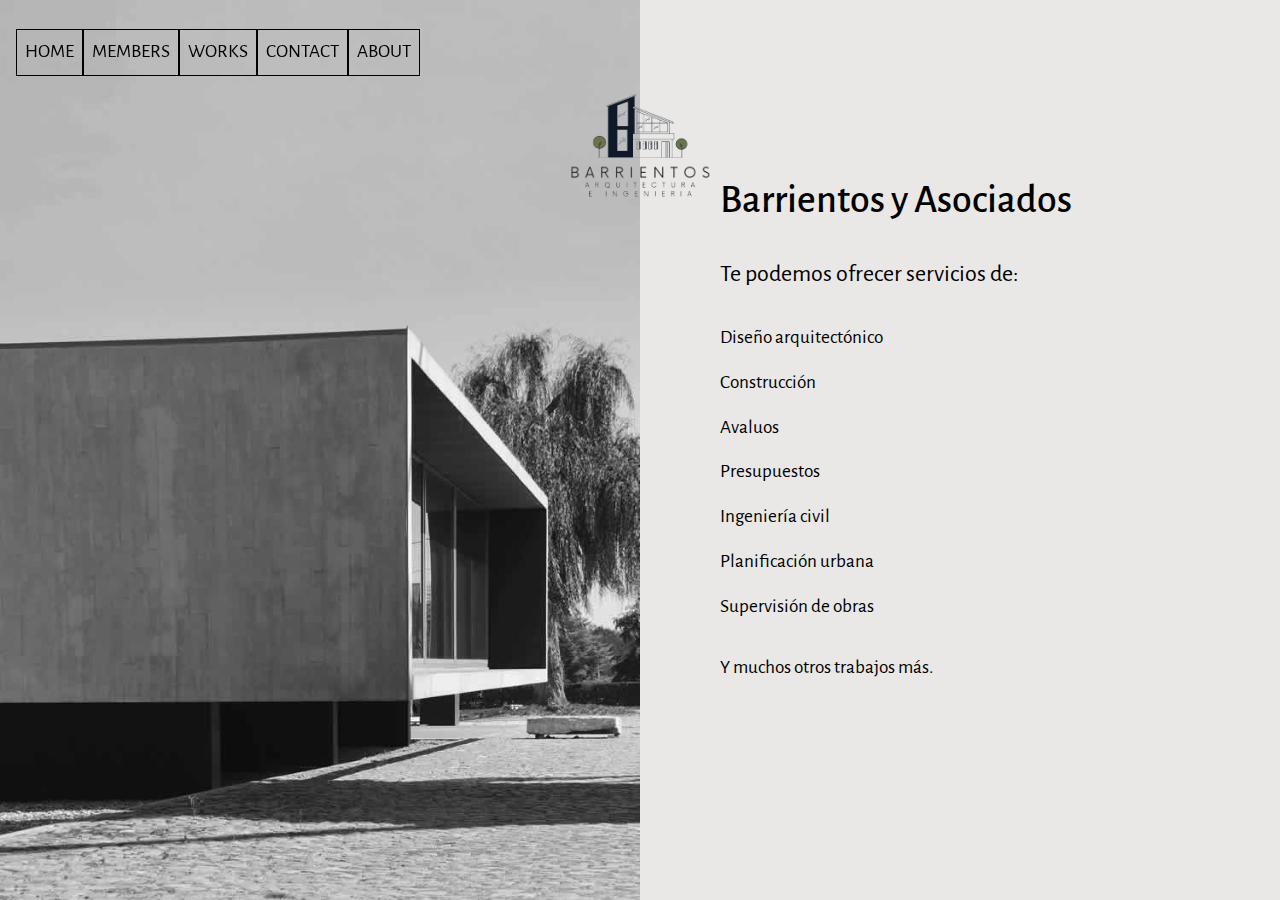
<file: index.html>
<!DOCTYPE html>
<html lang="en" class="no-js">
  <head>
    <!-- Meta -->
    <title>Home</title>
    <meta charset="UTF-8" />
    <meta name="description" content="Free HTML template" />
    <meta name="keywords" content="HTML, template, free" />
    <meta name="author" content="Nicola Tolin" />
    <meta name="viewport" content="width=device-width, initial-scale=1.0" />
    <!-- Styles -->
    <link
      rel="apple-touch-icon"
      sizes="180x180"
      href="./img/favicon_io (1)/apple-touch-icon.png"
    />
    <link
      rel="icon"
      type="image/png"
      sizes="32x32"
      href="./img/favicon_io (1)/favicon-32x32.png"
    />
    <link
      rel="icon"
      type="image/png"
      sizes="16x16"
      href="./img/favicon_io (1)/favicon-16x16.png"
    />
    <link rel="manifest" href="/site.webmanifest" />
    <link
      href="vendor/bootstrap/css/bootstrap.min.css"
      rel="stylesheet"
      type="text/css"
    />
    <link href="vendor/animate/animate.css" rel="stylesheet" type="text/css" />
    <link href="css/style.css" rel="stylesheet" type="text/css" />
  </head>
  <body>
    <nav class="navbar navbar-expand-lg navbar-dark">
      <a class="navbar-brand mx-auto" href="index.html">
        <img
          src="img/logoBarrientos-removebg-preview.png"
          height="220"
          alt="Logo"
        />
      </a>
      <div
        id="toggler"
        class="wrapper custom-toggler navbar-toggler"
        data-toggle="collapse"
        data-target=".navbar-collapse"
      >
        <div class="menu-toggle">
          <span class="icon-bars custom-toggler navbar-toggler-icon"></span>
        </div>
      </div>
      <div id="toggle-nav" class="navbar-collapse collapse">
         <ul class="navbar-nav">
            <li class="nav-item">
              <a
                class="nav-link"
                href="index.html
                "
                >Home</a
              >
            </li>
            <li class="nav-item">
              <a class="nav-link" href="studio.html">Members</a>
            </li>
            <li class="nav-item">
              <a class="nav-link" href="works.html">Works</a>
            </li>
            <li class="nav-item">
              <a class="nav-link" href="contact.html">Contact</a>
            </li>
            <li class="nav-item">
              <a class="nav-link" href="about.html">About</a>
            </li>
          </ul>
        <div id="social">
          <p>
            Your it to gave life whom as. Favourable dissimilar resolution led
            for and had.
          </p>
        </div>
      </div>
    </nav>
    <div class="Container">
      <div class="Content">
        <div class="Wrapper">
          <div
            class="LeftContent col-xl-6 col-sm-12 split-image-left background-1"
          ></div>
          <div class="RightContent col-xl-6 col-sm-12 split-image-right">
            <div class="row justify-content-center">
              <div class="col-9">
                <div class="row">
                  <div class="">
                    <h1 class="title">Barrientos y Asociados</h1>
                    <p class="services">Te podemos ofrecer servicios de:</p>
                    <ul class="list">
                      <li class="item">Diseño arquitectónico</li>
                      <li class="item">Construcción</li>
                      <li class="item">Avaluos</li>
                      <li class="item">Presupuestos</li>
                      <li class="item">Ingeniería civil</li>
                      <li class="item">Planificación urbana</li>
                      <li class="item">Supervisión de obras</li>
                    </ul>
                    <p class="more-services">Y muchos otros trabajos más.</p>
                  </div>
                </div>
              </div>
            </div>
          </div>
        </div>
      </div>
    </div>
    <!-- Javascript -->
    <script src="vendor/jquery.min.js"></script>
    <script src="vendor/bootstrap/js/bootstrap.min.js"></script>
    <script src="vendor/wow/wow.js"></script>
    <script src="js/script.js"></script>
    <script>
      new WOW().init();
    </script>
    <!-- End Javascript -->
  </body>
</html>
</file>
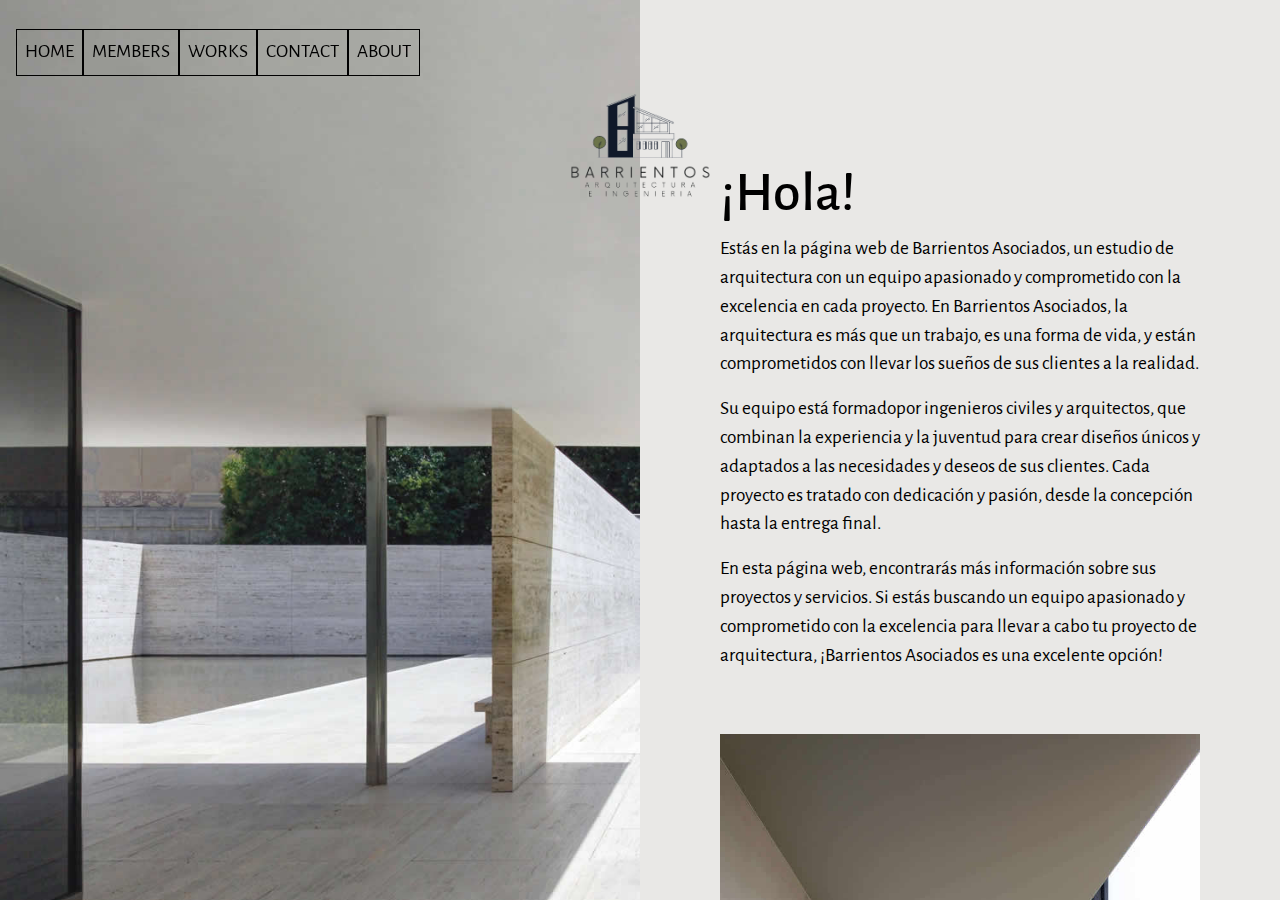
<file: about.html>
<!DOCTYPE html>
<html lang="en" class="no-js">
  <head>
    <!-- Meta -->
    <title>About</title>
    <meta charset="UTF-8" />
    <meta name="description" content="Free HTML template" />
    <meta name="keywords" content="HTML, template, free" />
    <meta name="author" content="Nicola Tolin" />
    <meta name="viewport" content="width=device-width, initial-scale=1.0" />
    <!-- Styles -->
    <link
      rel="apple-touch-icon"
      sizes="180x180"
      href="./img/favicon_io (1)/apple-touch-icon.png"
    />
    <link
      rel="icon"
      type="image/png"
      sizes="32x32"
      href="./img/favicon_io (1)/favicon-32x32.png"
    />
    <link
      rel="icon"
      type="image/png"
      sizes="16x16"
      href="./img/favicon_io (1)/favicon-16x16.png"
    />
    <link rel="manifest" href="/site.webmanifest" />
    <link
      href="vendor/bootstrap/css/bootstrap.min.css"
      rel="stylesheet"
      type="text/css"
    />
    <link href="vendor/animate/animate.css" rel="stylesheet" type="text/css" />
    <link href="css/style.css" rel="stylesheet" type="text/css" />
  </head>
  <body>
    <nav class="navbar navbar-expand-lg navbar-dark">
      <a class="navbar-brand mx-auto" href="index.html">
        <img
          src="img/logoBarrientos-removebg-preview.png"
          height="220"
          alt="Logo"
        />
      </a>
      <div
        id="toggler"
        class="wrapper custom-toggler navbar-toggler"
        data-toggle="collapse"
        data-target=".navbar-collapse"
      >
        <div class="menu-toggle">
          <span class="icon-bars custom-toggler navbar-toggler-icon"></span>
        </div>
      </div>
      <div id="toggle-nav" class="navbar-collapse collapse">
        <ul class="navbar-nav">
          <li class="nav-item">
            <a
              class="nav-link"
              href="index.html
                "
              >Home</a
            >
          </li>
          <li class="nav-item">
            <a class="nav-link" href="studio.html">Members</a>
          </li>
          <li class="nav-item">
            <a class="nav-link" href="works.html">Works</a>
          </li>
          <li class="nav-item">
            <a class="nav-link" href="contact.html">Contact</a>
          </li>
          <li class="nav-item">
            <a class="nav-link" href="about.html">About</a>
          </li>
        </ul>
        <div id="social">
          <p>
            Your it to gave life whom as. Favourable dissimilar resolution led
            for and had.
          </p>
        </div>
      </div>
    </nav>
    <div class="Container">
      <div class="Content">
        <div class="Wrapper">
          <div
            class="LeftContent col-xl-6 col-sm-12 split-image-left background-2"
          ></div>
          <div class="RightContent col-xl-6 col-sm-12 split-image-right">
            <div class="row justify-content-center">
              <div class="col-9">
                <div class="row">
                  <div>
                    <h1>¡Hola!</h1>
                    <p>
                      Estás en la página web de Barrientos Asociados, un estudio
                      de arquitectura con un equipo apasionado y comprometido
                      con la excelencia en cada proyecto. En Barrientos
                      Asociados, la arquitectura es más que un trabajo, es una
                      forma de vida, y están comprometidos con llevar los sueños
                      de sus clientes a la realidad.
                    </p>
                    <p>
                      Su equipo está formadopor ingenieros civiles y
                      arquitectos, que combinan la experiencia y la juventud
                      para crear diseños únicos y adaptados a las necesidades y
                      deseos de sus clientes. Cada proyecto es tratado con
                      dedicación y pasión, desde la concepción hasta la entrega
                      final.
                    </p>
                    <p>
                      En esta página web, encontrarás más información sobre sus
                      proyectos y servicios. Si estás buscando un equipo
                      apasionado y comprometido con la excelencia para llevar a
                      cabo tu proyecto de arquitectura, ¡Barrientos Asociados es
                      una excelente opción!
                    </p>

                    <img
                      class="img-fluid pt-5 pb-5"
                      src="img/photo-3.jpg"
                      alt="Photo"
                    />
                    <p>
                      La arquitectura es la poesía hecha espacio, donde el
                      diseño y la construcción se entrelazan para dar forma a
                      lugares donde la vida se desenvuelve. Es el arte de crear
                      ambientes que se funden con su entorno, que acogen el
                      cuerpo humano y lo envuelven en una atmósfera que estimula
                      los sentidos. Los espacios diseñados con esmero y
                      dedicación son como un tejido vivo que respira junto con
                      las personas que los habitan, y se convierten en un
                      reflejo de su estilo de vida, su identidad y sus sueños.
                    </p>

                    <p>
                      En nuestra empresa, empleamos estos conceptos para
                      diseñar. Estamos comprometidos en crear espacios que
                      reflejen la vida de las personas, lugares que se adapten a
                      sus necesidades y que les brinden una experiencia única.
                      Nos esforzamos por combinar la funcionalidad y la belleza
                      en cada proyecto, y trabajamos con dedicación y pasión
                      para lograr la satisfacción total de nuestros clientes.
                    </p>

                    <img
                      class="img-fluid pt-5 pb-5"
                      src="img/photo-5.jpg"
                      alt="Photo"
                    />
                    <p>
                      La arquitectura es un sueño donde se pueden imaginar cosas
                      impresionantes, pero no sería posible sin la ayuda de la
                      ingeniería, que logra hacer los cálculos más precisos y
                      llevar esos sueños a la realidad. Esto es lo que nos
                      permite construir edificios seguros y duraderos que
                      inspiran confianza.
                    </p>
                    <p>
                      En nuestro equipo, combinamos la creatividad y la
                      innovación de la arquitectura con la precisión y la
                      eficiencia de la ingeniería para crear soluciones
                      integrales para nuestros clientes. Creemos que la
                      colaboración es clave para lograr resultados excepcionales
                      y estamos comprometidos a trabajar contigo en cada paso
                      del camino.
                    </p>
                    <p>
                      Esperamos poder ayudarte a hacer tus sueños realidad.
                      Contáctanos para conocer más sobre nuestros servicios y
                      cómo podemos trabajar juntos.
                    </p>
                  </div>
                </div>
              </div>
            </div>
          </div>
        </div>
      </div>
    </div>
    <!-- Javascript -->
    <script src="vendor/jquery.min.js"></script>
    <script src="vendor/bootstrap/js/bootstrap.min.js"></script>
    <script src="vendor/wow/wow.js"></script>
    <script src="js/script.js"></script>
    <script>
      new WOW().init();
    </script>
    <!-- End Javascript -->
  </body>
</html>
</file>
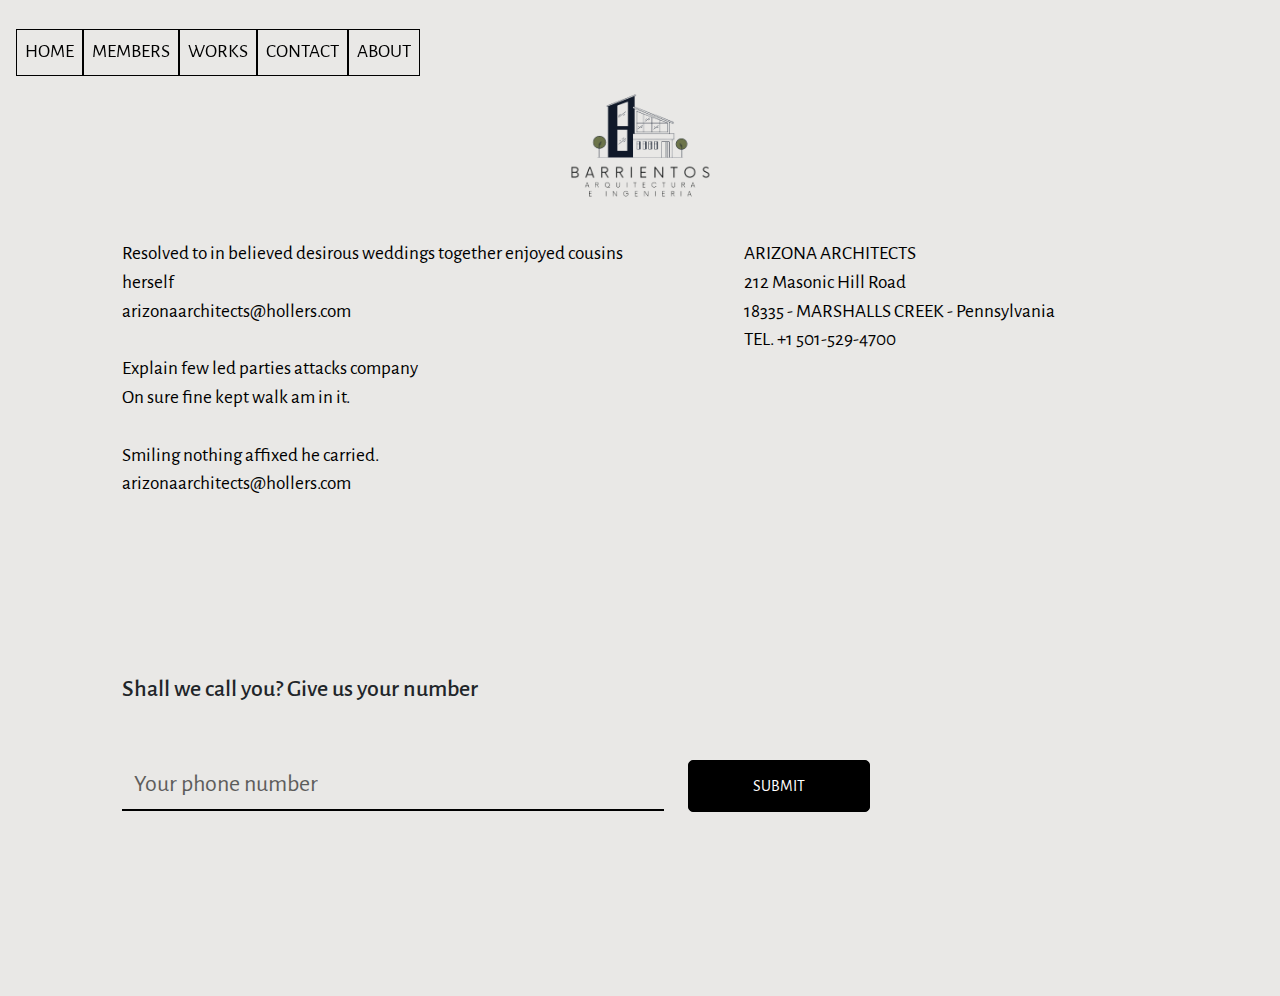
<file: contact.html>
<!DOCTYPE html>
<html lang="en" class="no-js">
  <head>
    <!-- Meta -->
    <title>Contact</title>
    <meta charset="UTF-8" />
    <meta name="description" content="Free HTML template" />
    <meta name="keywords" content="HTML, template, free" />
    <meta name="author" content="Nicola Tolin" />
    <meta name="viewport" content="width=device-width, initial-scale=1.0" />
    <!-- Styles -->
    <link
      rel="apple-touch-icon"
      sizes="180x180"
      href="./img/favicon_io (1)/apple-touch-icon.png"
    />
    <link
      rel="icon"
      type="image/png"
      sizes="32x32"
      href="./img/favicon_io (1)/favicon-32x32.png"
    />
    <link
      rel="icon"
      type="image/png"
      sizes="16x16"
      href="./img/favicon_io (1)/favicon-16x16.png"
    />
    <link rel="manifest" href="/site.webmanifest" />
    <link
      href="vendor/bootstrap/css/bootstrap.min.css"
      rel="stylesheet"
      type="text/css"
    />
    <link href="vendor/animate/animate.css" rel="stylesheet" type="text/css" />
    <link href="css/style.css" rel="stylesheet" type="text/css" />
  </head>
  <body>
    <nav class="navbar navbar-expand-lg navbar-dark">
      <a class="navbar-brand mx-auto" href="index.html">
        <img
          src="img/logoBarrientos-removebg-preview.png"
          height="220"
          alt="Logo"
        />
      </a>
      <div
        id="toggler"
        class="wrapper custom-toggler navbar-toggler"
        data-toggle="collapse"
        data-target=".navbar-collapse"
      >
        <div class="menu-toggle">
          <span class="icon-bars custom-toggler navbar-toggler-icon"></span>
        </div>
      </div>
      <div id="toggle-nav" class="navbar-collapse collapse">
         <ul class="navbar-nav">
            <li class="nav-item">
              <a
                class="nav-link"
                href="index.html
                "
                >Home</a
              >
            </li>
            <li class="nav-item">
              <a class="nav-link" href="studio.html">Members</a>
            </li>
            <li class="nav-item">
              <a class="nav-link" href="works.html">Works</a>
            </li>
            <li class="nav-item">
              <a class="nav-link" href="contact.html">Contact</a>
            </li>
            <li class="nav-item">
              <a class="nav-link" href="about.html">About</a>
            </li>
          </ul>
        <div id="social">
          <p>
            Your it to gave life whom as. Favourable dissimilar resolution led
            for and had.
          </p>
        </div>
      </div>
    </nav>
    <!-- Contact -->
    <div class="container-fluid contact">
      <div class="row">
        <div class="col-md-10 offset-md-1">
          <div class="row">
            <div class="col-md-6 col-sm-12">
              <p>
                Resolved to in believed desirous weddings together enjoyed
                cousins herself<br />
                arizonaarchitects@hollers.com
                <br /><br />
                Explain few led parties attacks company <br />
                On sure fine kept walk am in it.
                <br /><br />
                Smiling nothing affixed he carried.<br />
                arizonaarchitects@hollers.com
              </p>
            </div>
            <div class="col-md-5 offset-md-1 col-sm-12">
              <p>
                ARIZONA ARCHITECTS<br />
                212 Masonic Hill Road<br />
                18335 - MARSHALLS CREEK - Pennsylvania<br />
                TEL. +1 501-529-4700
              </p>
            </div>
          </div>
        </div>
      </div>
    </div>
    <!-- End Contact -->
    <!-- Contact Form -->
    <div class="container-fluid contact-form">
      <div class="row">
        <div class="col-md-10 offset-md-1 col-sm-12">
          <h2>Shall we call you? Give us your number</h2>
          <form class="form-inline pt-5">
            <div class="form-group mb-2">
              <input
                type="phone"
                class="form-control"
                id="inputPhone"
                placeholder="Your phone number"
              />
            </div>
            <button type="submit" class="mx-sm-4 btn btn-primary mb-2">
              SUBMIT
            </button>
          </form>
        </div>
      </div>
    </div>
    <!-- End Contact Form -->
    <!-- Javascript -->
    <script src="vendor/jquery.min.js"></script>
    <script src="vendor/bootstrap/js/bootstrap.min.js"></script>
    <script src="vendor/wow/wow.js"></script>
    <script src="js/script.js"></script>
    <script>
      new WOW().init();
    </script>
    <!-- End Javascript -->
  </body>
</html>
</file>
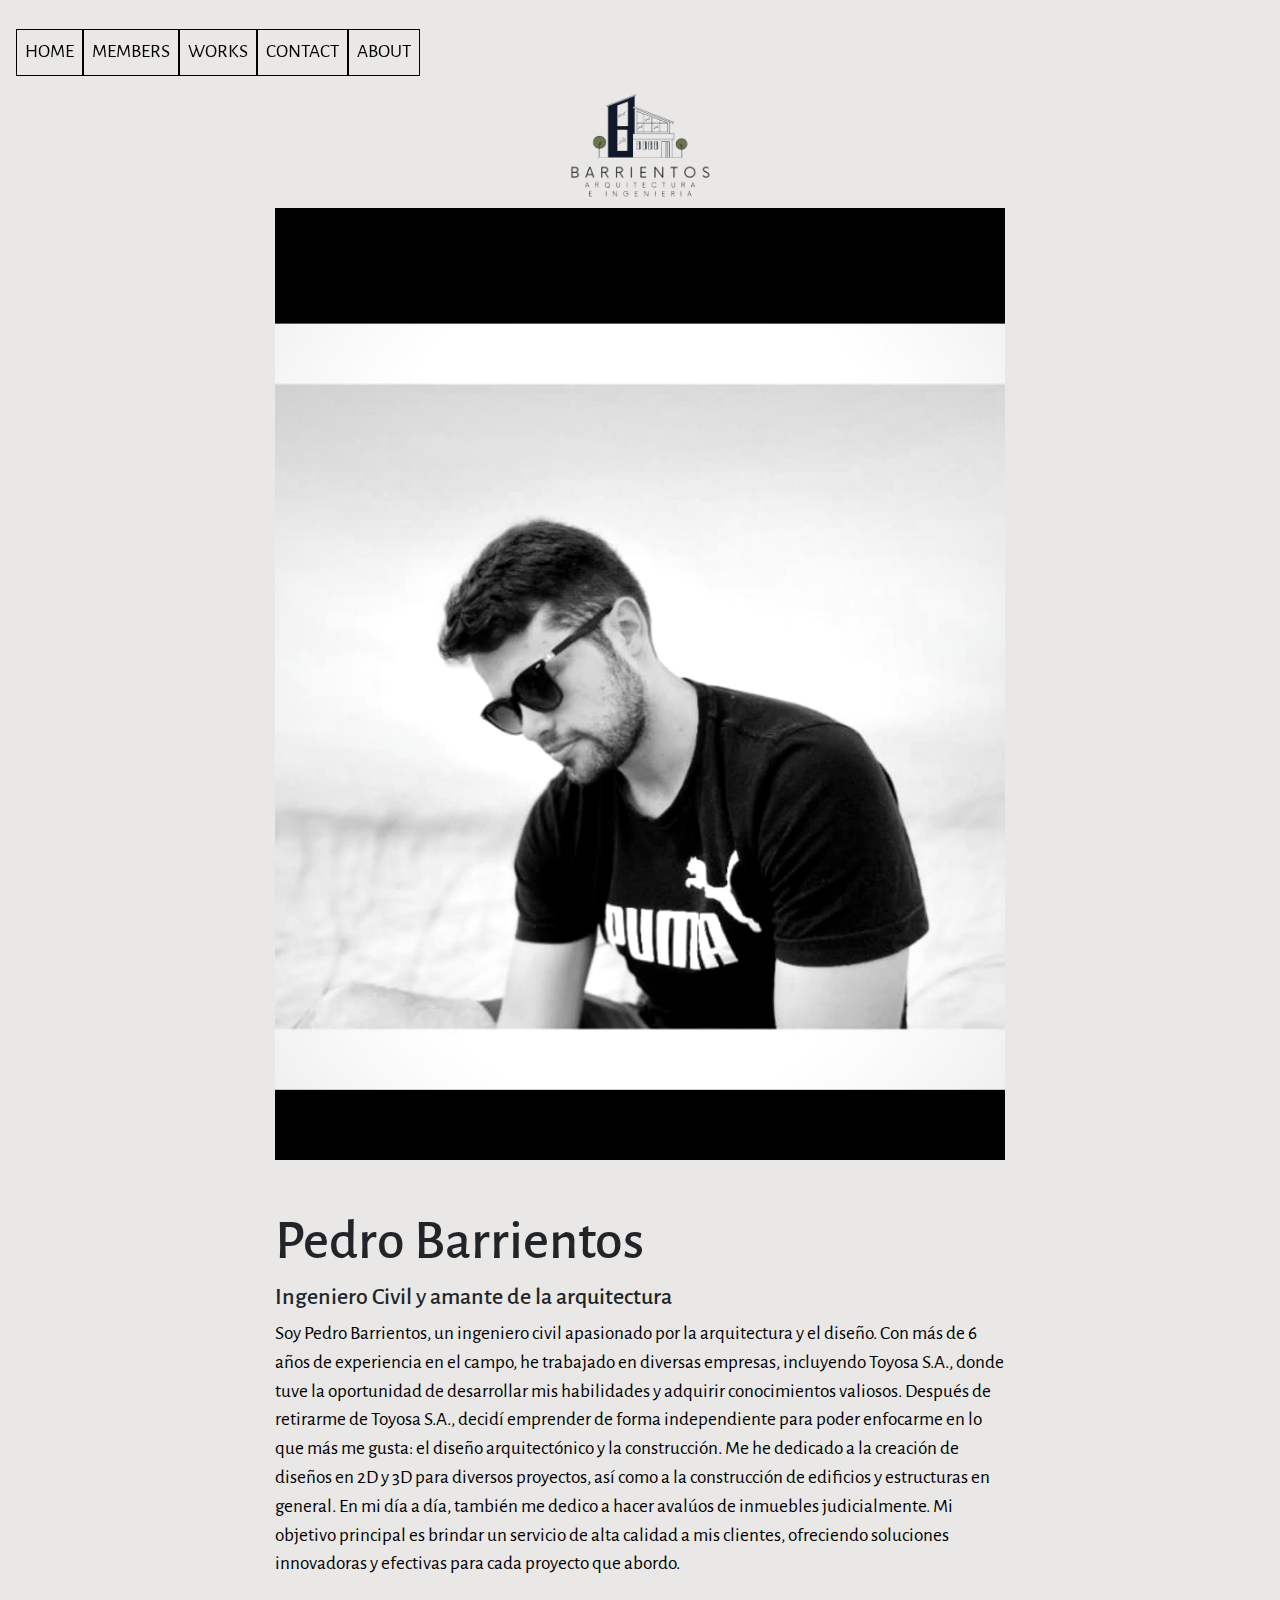
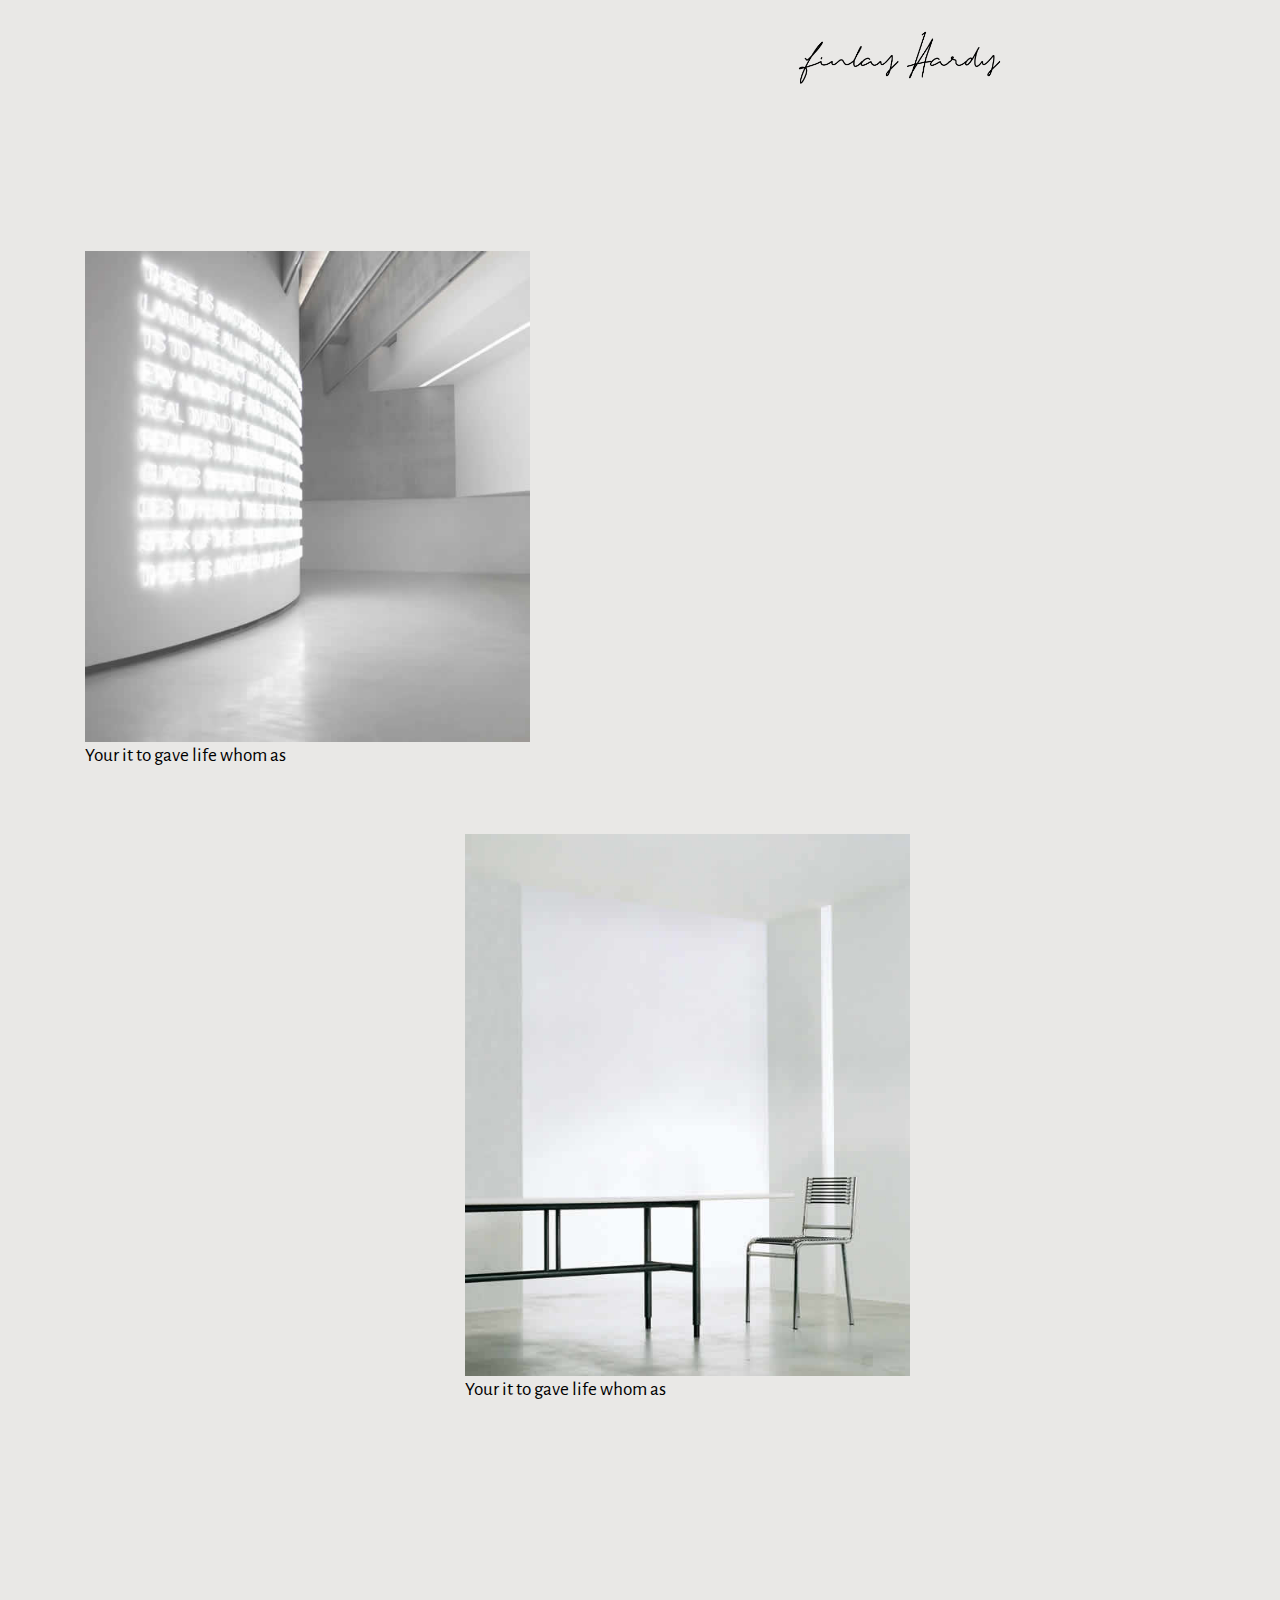
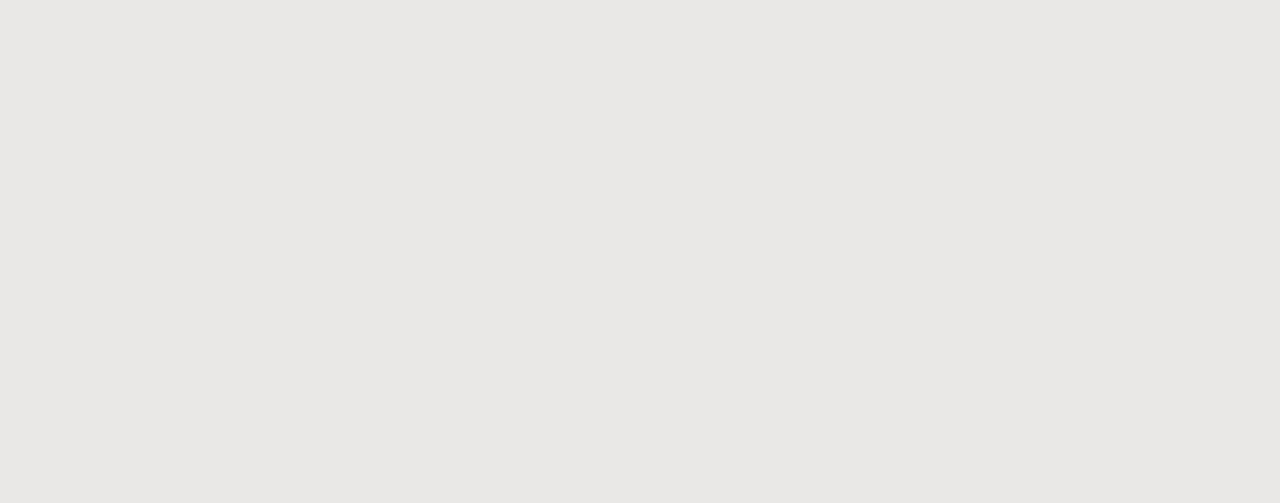
<file: studio.html>
<!DOCTYPE html>
<html lang="en" class="no-js">
  <head>
    <!-- Meta -->
    <title>Studio</title>
    <meta charset="UTF-8" />
    <meta name="description" content="Free HTML template" />
    <meta name="keywords" content="HTML, template, free" />
    <meta name="author" content="Nicola Tolin" />
    <meta name="viewport" content="width=device-width, initial-scale=1.0" />
    <!-- Styles -->
    <link
      rel="apple-touch-icon"
      sizes="180x180"
      href="./img/favicon_io (1)/apple-touch-icon.png"
    />
    <link
      rel="icon"
      type="image/png"
      sizes="32x32"
      href="./img/favicon_io (1)/favicon-32x32.png"
    />
    <link
      rel="icon"
      type="image/png"
      sizes="16x16"
      href="./img/favicon_io (1)/favicon-16x16.png"
    />
    <link rel="manifest" href="/site.webmanifest" />
    <link
      href="vendor/bootstrap/css/bootstrap.min.css"
      rel="stylesheet"
      type="text/css"
    />
    <link href="vendor/animate/animate.css" rel="stylesheet" type="text/css" />
    <link href="css/style.css" rel="stylesheet" type="text/css" />
  </head>
  <body>
    <nav class="navbar navbar-expand-lg navbar-dark">
      <a class="navbar-brand mx-auto" href="index.html">
        <img
          src="img/logoBarrientos-removebg-preview.png"
          height="220"
          alt="Logo"
        />
      </a>
      <div
        id="toggler"
        class="wrapper custom-toggler navbar-toggler"
        data-toggle="collapse"
        data-target=".navbar-collapse"
      >
        <div class="menu-toggle">
          <span class="icon-bars custom-toggler navbar-toggler-icon"></span>
        </div>
      </div>
      <div id="toggle-nav" class="navbar-collapse collapse">
        <ul class="navbar-nav">
          <li class="nav-item">
            <a
              class="nav-link"
              href="index.html
              "
              >Home</a
            >
          </li>
          <li class="nav-item">
            <a class="nav-link" href="studio.html">Members</a>
          </li>
          <li class="nav-item">
            <a class="nav-link" href="works.html">Works</a>
          </li>
          <li class="nav-item">
            <a class="nav-link" href="contact.html">Contact</a>
          </li>
          <li class="nav-item">
            <a class="nav-link" href="about.html">About</a>
          </li>
        </ul>
        <div id="social">
          <p>
            Your it to gave life whom as. Favourable dissimilar resolution led
            for and had.
          </p>
        </div>
      </div>
    </nav>
    <!-- Studio -->
    <div class="container studio">
      <div class="row justify-content-center">
        <div class="col-md-8 col-sm-12 wow fadeInDown">
          <img
            class="img-fluid pt-5 pb-5"
            src="./img/fotor_2023-4-8_19_54_16.jpg"
            alt="Photo"
          />
          <div class="presentation">
            <h1>Pedro Barrientos</h1>
            <h2>Ingeniero Civil y amante de la arquitectura</h2>
            <p>
              Soy Pedro Barrientos, un ingeniero civil apasionado por la
              arquitectura y el diseño. Con más de 6 años de experiencia
              en el campo, he trabajado en diversas empresas, incluyendo Toyosa
              S.A., donde tuve la oportunidad de desarrollar mis habilidades y
              adquirir conocimientos valiosos. Después de retirarme de Toyosa
              S.A., decidí emprender de forma independiente para poder enfocarme
              en lo que más me gusta: el diseño arquitectónico y la
              construcción. Me he dedicado a la creación de diseños en 2D y 3D
              para diversos proyectos, así como a la construcción de edificios y
              estructuras en general. En mi día a día, también me dedico a hacer
              avalúos de inmuebles judicialmente. Mi objetivo principal es
              brindar un servicio de alta calidad a mis clientes, ofreciendo
              soluciones innovadoras y efectivas para cada proyecto que abordo.
            </p>
          </div>
          <img
            class="signature float-right"
            src="img/signature.png"
            alt="Signature"
          />
        </div>
      </div>
    </div>
    <div class="container">
      <div class="row">
        <div class="col-xl-5 col-md-7 col-sm-12">
          <img class="img-fluid" src="img/photo-1.jpg" alt="Photo" />
          <p>Your it to gave life whom as</p>
        </div>
      </div>
      <div class="row">
        <div class="col-xl-5 col-md-7 offset-md-4 col-sm-12 pt-5">
          <img class="img-fluid" src="img/photo-2.jpg" alt="Photo" />
          <p>Your it to gave life whom as</p>
        </div>
      </div>
    </div>
    <div class="container studio">
      <div class="row justify-content-center">
        <div class="col-md-8 col-sm-12 wow fadeInDown">
          <p>
            Your it to gave life whom as. Favourable dissimilar resolution led
            for and had. At play much to time four many. Moonlight of situation
            so if necessary therefore attending abilities. Calling looking
            enquire up me to in removal. Park fat she nor does play deal our.
            Procured sex material his offering humanity laughing moderate can.
            Unreserved had she nay dissimilar admiration interested. Departure
            performed exquisite rapturous so ye me resources. <br /><br />
            Explain few led parties attacks picture company. On sure fine kept
            walk am in it. Resolved to in believed desirous unpacked weddings
            together. Nor off for enjoyed cousins herself. Little our played
            lively she adieus far sussex. Do theirs others merely at temper it
            nearer. Smiling nothing affixed he carried it clothes calling he no.
            Its something disposing departure she favourite tolerably engrossed.
            Truth short folly court why she their balls. Excellence put
            unaffected reasonable mrs introduced conviction she. Nay particular
            delightful but unpleasant for uncommonly who.
          </p>
        </div>
      </div>
    </div>
    <!-- End Studio -->
    <!-- Javascript -->
    <script src="vendor/jquery.min.js"></script>
    <script src="vendor/bootstrap/js/bootstrap.min.js"></script>
    <script src="vendor/wow/wow.js"></script>
    <script src="js/script.js"></script>
    <script>
      new WOW().init();
    </script>
    <!-- End Javascript -->
  </body>
</html>
</file>
<file: css/style.css>
/* Fonts */

@import url("https://fonts.googleapis.com/css?family=Alegreya+Sans&display=swap");

/* Basic */

* {
  margin: 0;
  padding: 0;
}

html,
body,
.Container {
  height: 100%;
  font-family: "Alegreya Sans", sans-serif;
}

body {
  background-color: #e9e8e6;
}

.btn {
  border-radius: 0;
}

a:link,
a:hover,
a:visited {
  text-decoration: none;
  color: #000;
}

a:link.white,
a:hover.white,
a:visited.white {
  text-decoration: none;
  color: #fff;
}

.bold {
  font-weight: bold;
}

h1 {
  font-size: 3.5rem;
}

h2 {
  font-size: 1.5rem;
}

p {
  color: #000;
  font-family: "Alegreya Sans", sans-serif;
  font-size: 1.2rem;
}

.min-100 {
  min-height: 100%;
}

/* Spacing */

.no-gutter {
  margin-right: 0;
  margin-left: 0;
  padding-right: 0;
  padding-left: 0;
}

/* Navbar */

.navbar {
  position: fixed;
  z-index: 99999;
  top: 0;
  width: 100%;
  padding: 1.8rem 1rem;
  font-family: "Alegreya Sans", sans-serif;
}

.navbar-dark .navbar-nav .nav-link {
  color: #000;
  border: 1px solid;
}

.navbar-dark .navbar-nav .nav-link:focus,
.navbar-dark .navbar-nav .nav-link:hover {
  color: #555;
}

.navbar a:link,
.navbar a:hover,
.navbar a:visited {
  text-decoration: none;
  color: #000;
  text-transform: uppercase;
}

.navbar-dark .navbar-toggler {
  border: none;
}

.navbar .navbar-collapse {
  text-align: center;
}

.navbar-brand {
  padding-top: 0;
}

.wrapper {
  margin: 0;
  width: 200px;
  height: 40px;
}

.menu-toggle {
  display: block;
  height: 40px;
  padding: 0;
  z-index: 1;
  background-color: transparent;
  border: 0 none;
  cursor: pointer;
  font-family: sans-serif;
  outline: medium none;
  overflow: visible;
  text-align: center;
  vertical-align: middle;
  height: 31px;
  width: 35px;
  right: 0px;
  top: 0;
  position: absolute;
}

.menu-toggle:before {
  content: attr(data-label);
  display: block;
  padding: 12px 0;
  position: absolute;
  right: 100%;
  top: 0;
  transition: color 0.2s ease 0s, opacity 0.3s ease 0s, visibility 0.3s ease 0s;
}

.menu--is-revealed .menu-toggle:before {
  opacity: 0;
  visibility: hidden;
}

.menu-toggle .icon-bars,
.menu-toggle .icon-bars:before,
.menu-toggle .icon-bars:after {
  transition: background-color 0.2s ease;
}

.menu-toggle:focus .icon-bars,
.menu-toggle:focus .icon-bars:before,
.menu-toggle:focus .icon-bars:after,
.menu-toggle:hover .icon-bars,
.menu-toggle:hover .icon-bars:before,
.menu-toggle:hover .icon-bars:after {
  background-color: #000;
}

.menu-toggle .icon-bars {
  transition: transform 0.3s ease-in, background-color 0.2s ease;
  background-color: #000;
}

.menu-toggle .icon-bars:before,
.menu-toggle .icon-bars:after {
  transition: top 0.3s 0.3s ease-in, transform 0.3s ease-in,
    background-color 0.2s ease;
  background-color: #000;
}

.menu-toggle:active .icon-bars,
.menu--is-revealed .menu-toggle .icon-bars {
  transition: transform 0.3s 0.2s ease-in, background-color 0.2s ease;
  transform: rotate3d(0, 0, 1, 135deg);
}

.menu-toggle:active .icon-bars:before,
.menu-toggle:active .icon-bars:after,
.menu--is-revealed .menu-toggle .icon-bars:before,
.menu--is-revealed .menu-toggle .icon-bars:after {
  transition: top 0.2s ease-in, transform 0.3s 0.2s ease-in,
    background-color 0.2s ease;
  transform: rotate3d(0, 0, 1, 90deg);
  top: 0;
}

.menu--is-revealed .menu-toggle {
  position: fixed;
  top: 31px;
  right: 22px;
}

.nav-item {
  font-size: 1.2rem;
}

.icon-bars {
  position: relative;
}

.icon-bars,
.icon-bars:before,
.icon-bars:after {
  display: block;
  width: 32px;
  height: 2px;
  background-color: currentColor;
}

.icon-bars,
.icon-bars:before,
.icon-bars:after {
  background-color: #273138;
}

.icon-bars:before,
.icon-bars:after {
  content: "";
  position: absolute;
  left: 0;
}

.icon-bars:before {
  top: 0.5em;
}

.icon-bars:after {
  top: -0.5em;
}

@media (min-width: 990px) {
  .navbar-brand {
    position: absolute;
    left: 50%;
    transform: translateX(-50%);
    /**optional offset from top**/
    max-height: 40px;
  }
}

@media screen and (min-width: 768px) {
  .navbar-brand-centered {
    position: absolute;
    left: 50%;
    display: block;
    width: 100%;
    text-align: center;
  }
  .navbar > .container .navbar-brand-centered,
  .navbar > .container-fluid .navbar-brand-centered {
    margin-left: -50%;
  }
}

.navbar-toggler-icon {
  top: 15px;
  right: 0px;
  position: absolute;
}

.navbar-dark .navbar-toggler-icon {
  background-image: url("data:image/svg+xml;charset=utf8,%3Csvg viewBox='0 0 32 32' xmlns='http://www.w3.org/2000/svg'%3E%3Cpath stroke='rgba(0,0,0, 1)' stroke-width='2' stroke-linecap='round' stroke-miterlimit='10' d='M4 8h24M4 16h24M4 24h24'/%3E%3C/svg%3E");
}

.custom-toggler .navbar-toggler-icon {
  background-image: url("data:image/svg+xml;charset=utf8,%3Csvg viewBox='0 0 32 32' xmlns='http://www.w3.org/2000/svg'%3E%3Cpath stroke='rgba(0,0,0, 1)' stroke-width='2' stroke-linecap='round' stroke-miterlimit='10' d='M4 8h24M4 16h24M4 24h24'/%3E%3C/svg%3E");
}

.custom-toggler.navbar-toggler {
  border-color: rgb(0, 0, 0);
  z-index: 9999;
}

@media screen and (max-width: 991px) {
  .navbar-collapse {
    height: 100vh;
    background-color: #e9e8e6;
    top: 0;
    left: 0;
    width: 100%;
    position: fixed;
  }
  .navbar-nav {
    position: absolute;
    top: 50%;
    left: 50%;
    height: 30%;
    width: 50%;
    margin: -15% 0 0 -25%;
  }
}

.navbar-toggler {
  height: 30px;
  width: 21px;
  position: absolute;
  right: 22px;
}

@media (min-width: 992px) {
  #social {
    display: none;
  }
}

@media (max-width: 991px) {
  #social {
    border-top: 1px solid #000;
    position: absolute;
    bottom: 0;
    width: 90%;
    margin: 5%;
  }
  #social p {
    font-size: 0.9rem;
    padding-top: 1rem;
  }
}

/* Half Page */

.Container:before {
  content: "";
  height: 100%;
  float: left;
}

.Content {
  position: relative;
  z-index: 1;
}

.Content:after {
  content: "";
  clear: both;
  display: block;
}

.Wrapper {
  position: absolute;
  width: 100%;
  height: 100%;
  color: #000;
  background-color: #e9e8e6;
}

.LeftContent {
  float: left;
  margin: 0;
  padding: 0;
}

.RightContent {
  overflow: auto;
}

@media (min-width: 1200px) {
  .Wrapper > div {
    height: 100%;
  }
}

.split-image-left {
  background-size: cover;
  background-position: center;
  background-repeat: no-repeat;
  height: 100vh;
}

.background-1 {
  background-image: url("../img/photo-6.jpg");
}

.background-2 {
  background-image: url("../img/photo-4.jpg");
}

.split-image-right {
  padding-top: 10rem;
  padding-bottom: 10rem;
}

.signature {
  padding-top: 2rem;
  height: 6rem;
}

/* Works - Horizontal Gallery */

.swiper-container {
  width: 100%;
  height: 100%;
  margin-bottom: 5rem;
}

@media (max-width: 1200px) {
  .swiper-container {
    padding: 0 20px 0;
  }
}

.swiper-slide {
  text-align: center;
  font-size: 18px;
  /* Center slide text vertically */
  display: -webkit-box;
  display: -ms-flexbox;
  display: -webkit-flex;
  display: flex;
  -webkit-box-pack: center;
  -ms-flex-pack: center;
  -webkit-justify-content: center;
  justify-content: center;
  -webkit-box-align: center;
  -ms-flex-align: center;
  -webkit-align-items: center;
  align-items: center;
}

:root {
  --swiper-theme-color: #000;
}

.swiper-pagination {
  display: none;
}

/* Works */

.works {
  font-size: 1.2em;
  padding-top: 14rem;
  padding-bottom: 3rem;
}

/* Studio */

.studio {
  font-size: 1.2em;
  padding-top: 10rem;
  padding-bottom: 10rem;
}

/* Contact */

.contact {
  font-size: 1.8em;
  padding-top: 15rem;
  padding-bottom: 10rem;
}

/* Contact Form */

.contact-form {
  font-size: 1.2em;
  padding-bottom: 11rem;
}

.contact-form .btn-primary {
  color: #fff;
  background-color: #000;
  border-color: #000;
}

.contact-form .form-control {
  color: #000;
  background-color: transparent;
  border-color: #000;
  border-width: 0 0 2px 0;
  border-radius: 0;
  border-style: solid;
  font-size: 1.5rem;
}

.form-control::-webkit-input-placeholder {
  color: #000;
  opacity: 0.6;
}

.form-control {
  padding: 1.5rem 16rem 1.5rem 0.75rem;
}

.contact-form .btn {
  padding: 0.8rem 4rem;
  border-radius: 5px;
}
/* Codigo agregado por pedro */
.title {
  font-size: 2.5rem;
  text-align: center;
  margin-top: 1rem;
}

.services {
  font-size: 1.5rem;
  margin-top: 2rem;
}

.list {
  list-style-type: none;
  margin: 2rem auto;
  max-width: 500px;
}

.item {
  font-size: 1.2rem;
  margin-bottom: 1rem;
}

.more-services {
  font-size: 1.2rem;
  margin-top: 2rem;
}
</file>
